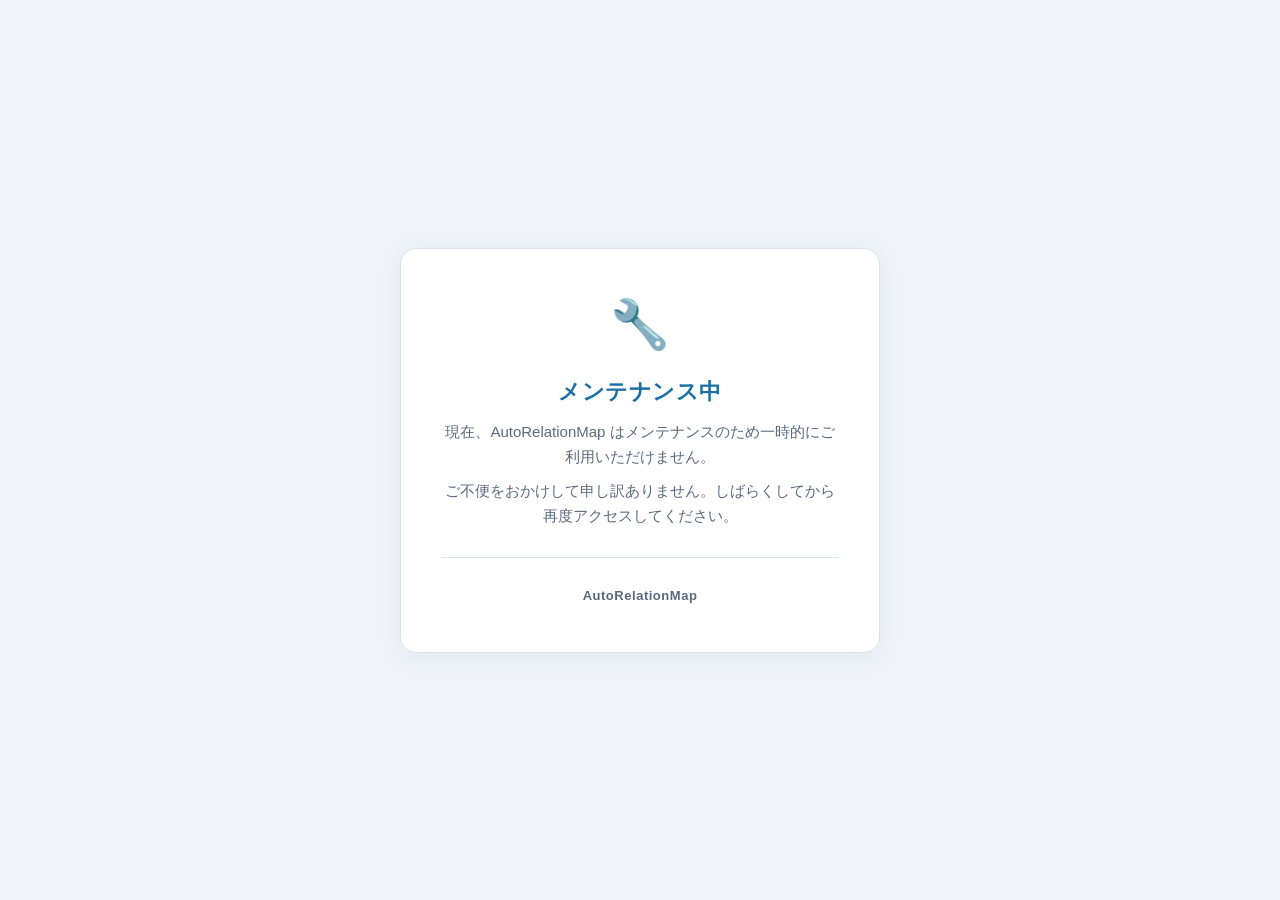
<file: maintenance.html>
<!DOCTYPE html>
<html lang="ja">
<head>
  <meta charset="UTF-8" />
  <meta name="viewport" content="width=device-width, initial-scale=1.0" />
  <title>メンテナンス中 | AutoRelationMap</title>
  <style>
    *, *::before, *::after { box-sizing: border-box; margin: 0; padding: 0; }

    :root {
      --bg: #f0f4f8;
      --accent: #1a6fa5;
      --text-primary: #1a1a2e;
      --text-secondary: #5a6a7e;
      --card-bg: #ffffff;
      --border: #d8e2ec;
    }

    body {
      min-height: 100vh;
      display: flex;
      align-items: center;
      justify-content: center;
      background: var(--bg);
      font-family: 'Segoe UI', 'Helvetica Neue', sans-serif;
      color: var(--text-primary);
      padding: 24px;
    }

    .card {
      background: var(--card-bg);
      border: 1px solid var(--border);
      border-radius: 16px;
      padding: 48px 40px;
      max-width: 480px;
      width: 100%;
      text-align: center;
      box-shadow: 0 4px 24px rgba(26, 111, 165, 0.08);
    }

    .icon {
      font-size: 48px;
      margin-bottom: 24px;
      display: block;
    }

    h1 {
      font-size: 22px;
      font-weight: 700;
      color: var(--accent);
      margin-bottom: 12px;
      letter-spacing: 0.02em;
    }

    p {
      font-size: 15px;
      color: var(--text-secondary);
      line-height: 1.7;
      margin-bottom: 8px;
    }

    .divider {
      border: none;
      border-top: 1px solid var(--border);
      margin: 28px 0;
    }

    .brand {
      font-size: 13px;
      color: var(--text-secondary);
      font-weight: 600;
      letter-spacing: 0.04em;
    }
  </style>
</head>
<body>
  <div class="card">
    <span class="icon">🔧</span>
    <h1>メンテナンス中</h1>
    <p>現在、AutoRelationMap はメンテナンスのため一時的にご利用いただけません。</p>
    <p>ご不便をおかけして申し訳ありません。しばらくしてから再度アクセスしてください。</p>
    <hr class="divider" />
    <span class="brand">AutoRelationMap</span>
  </div>
</body>
</html>
</file>
